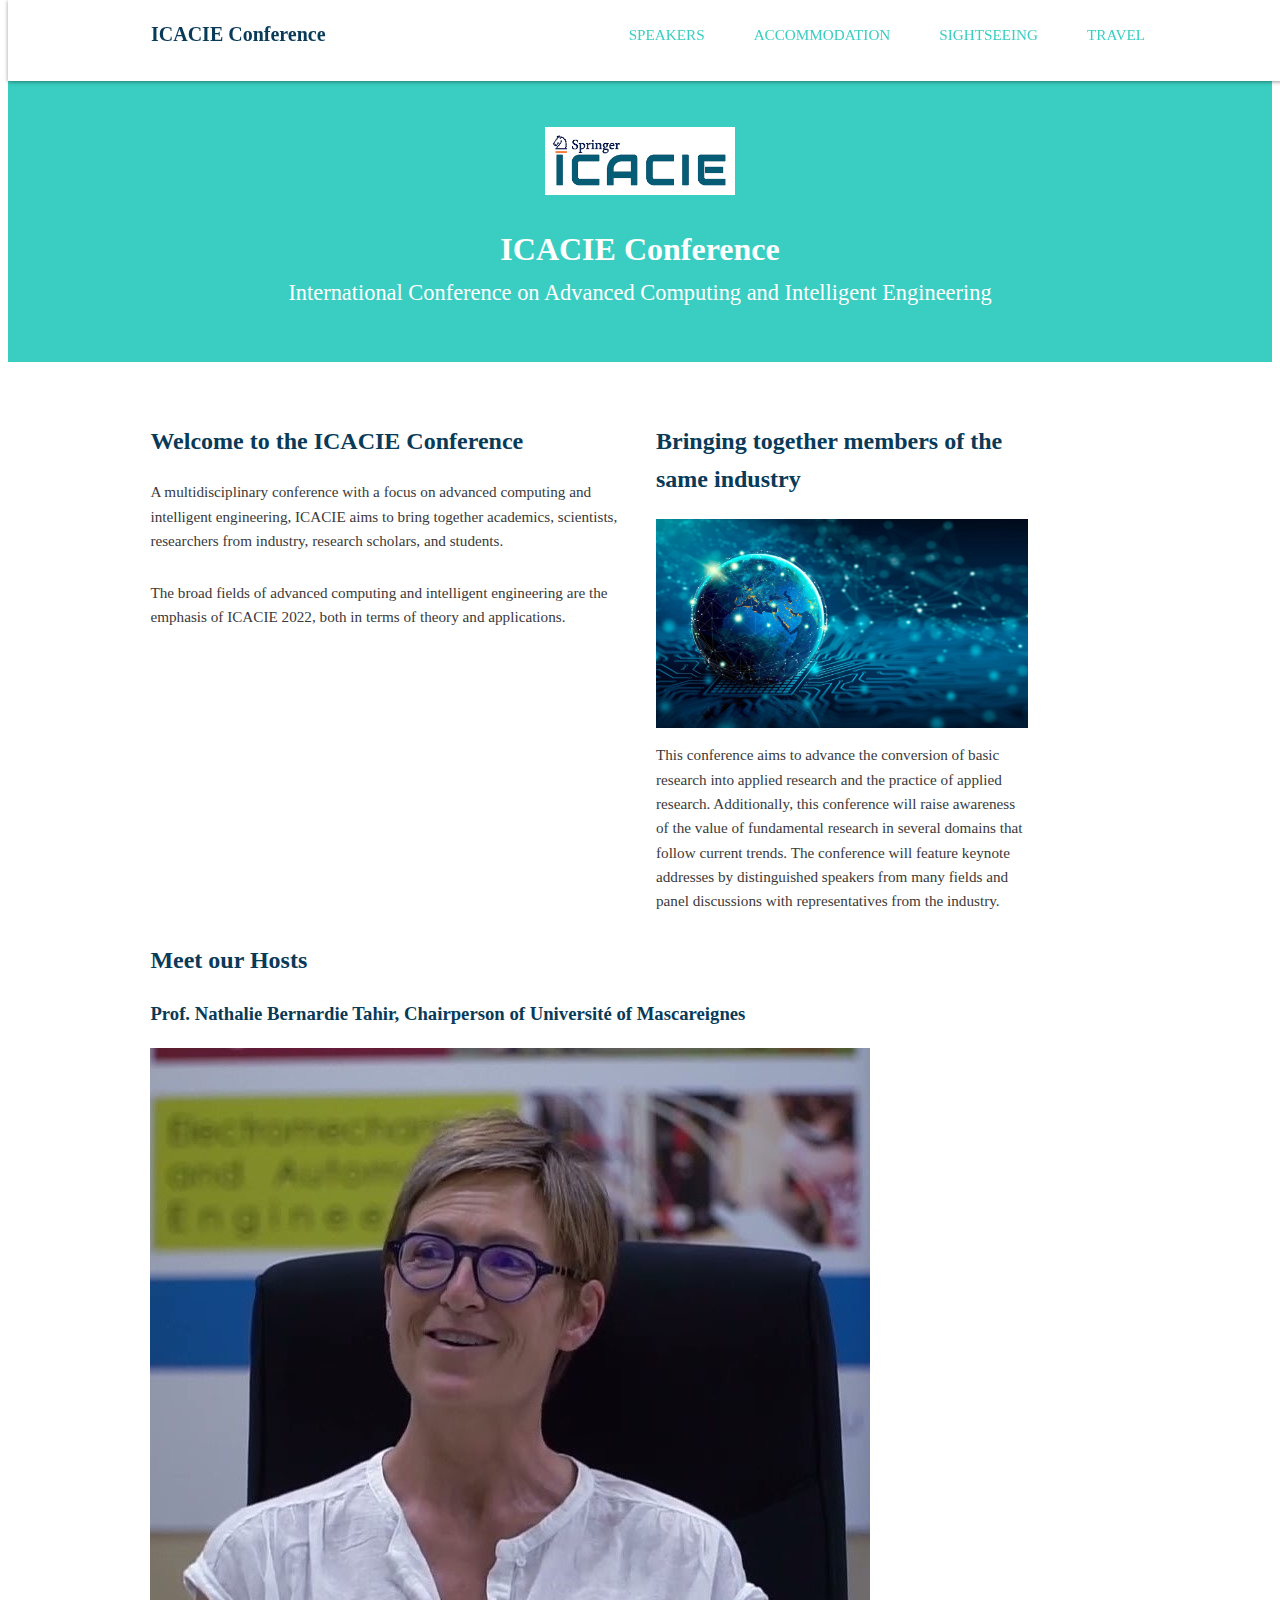
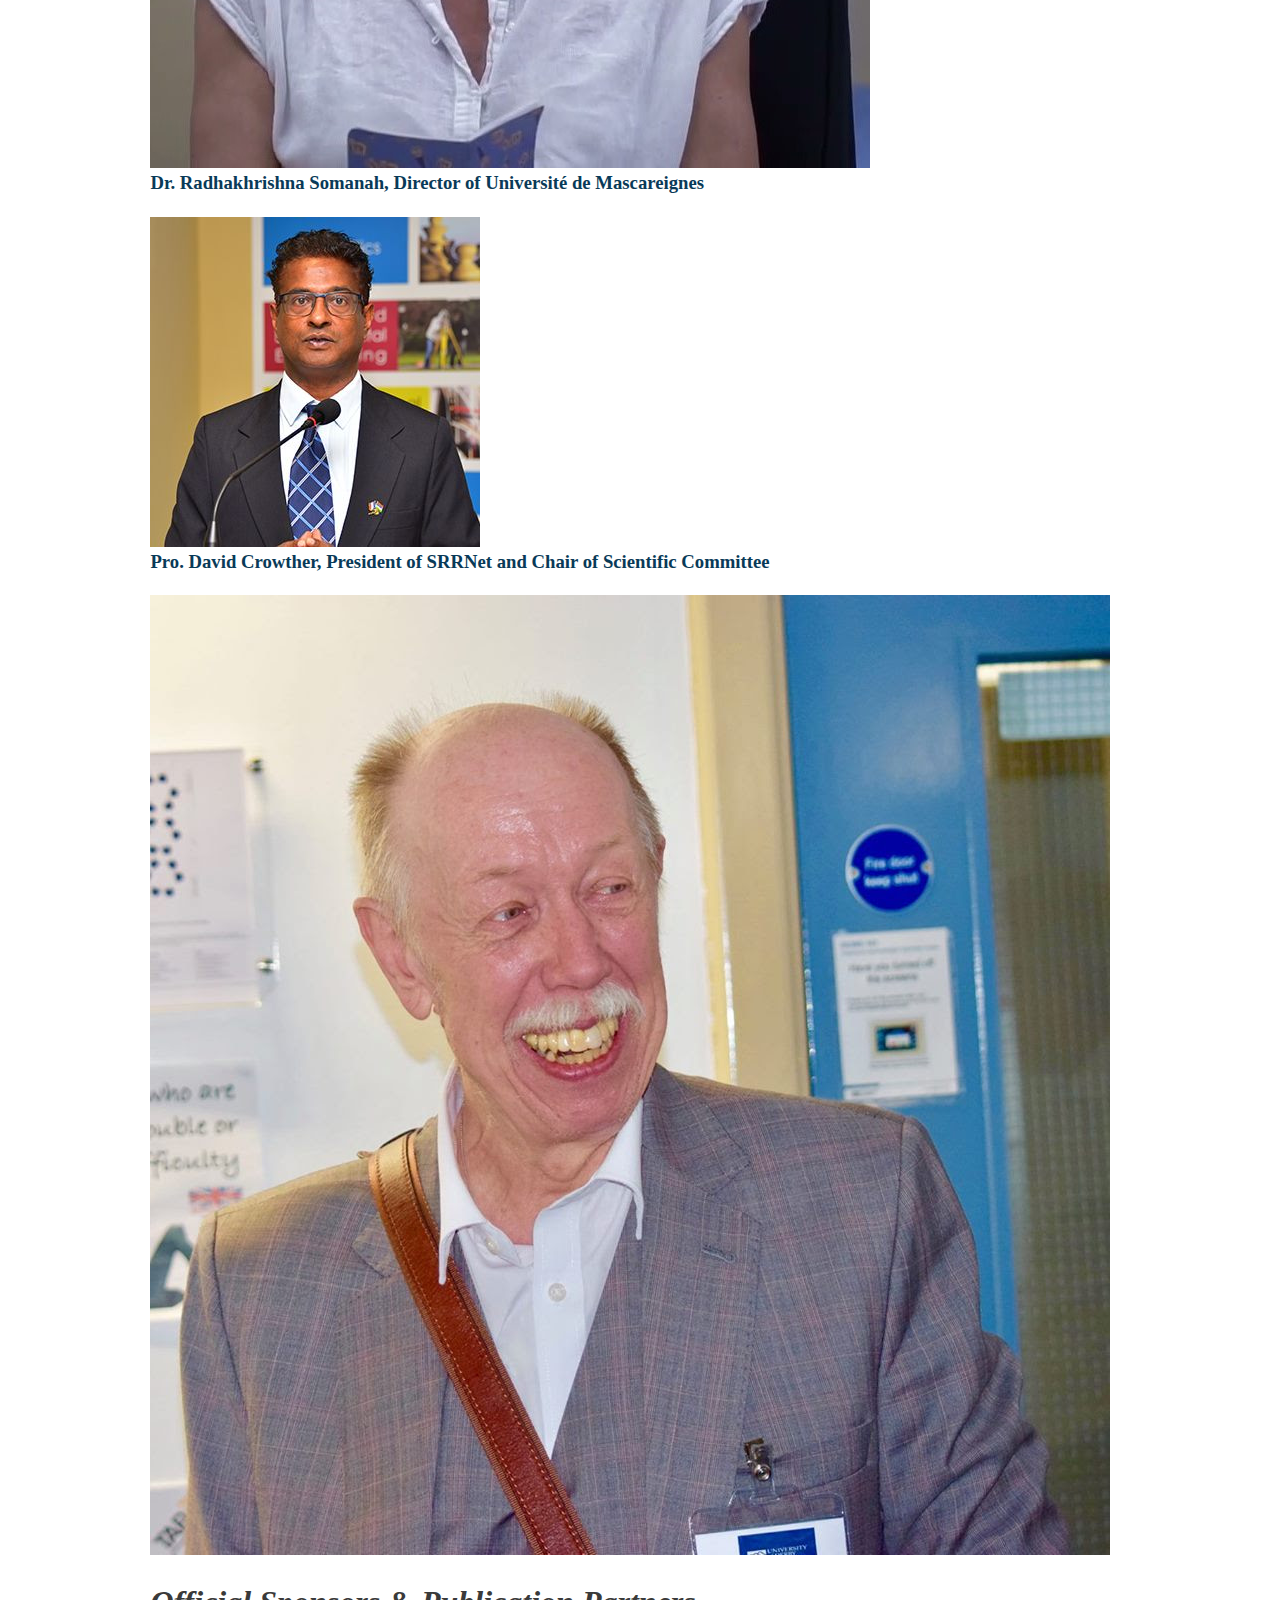
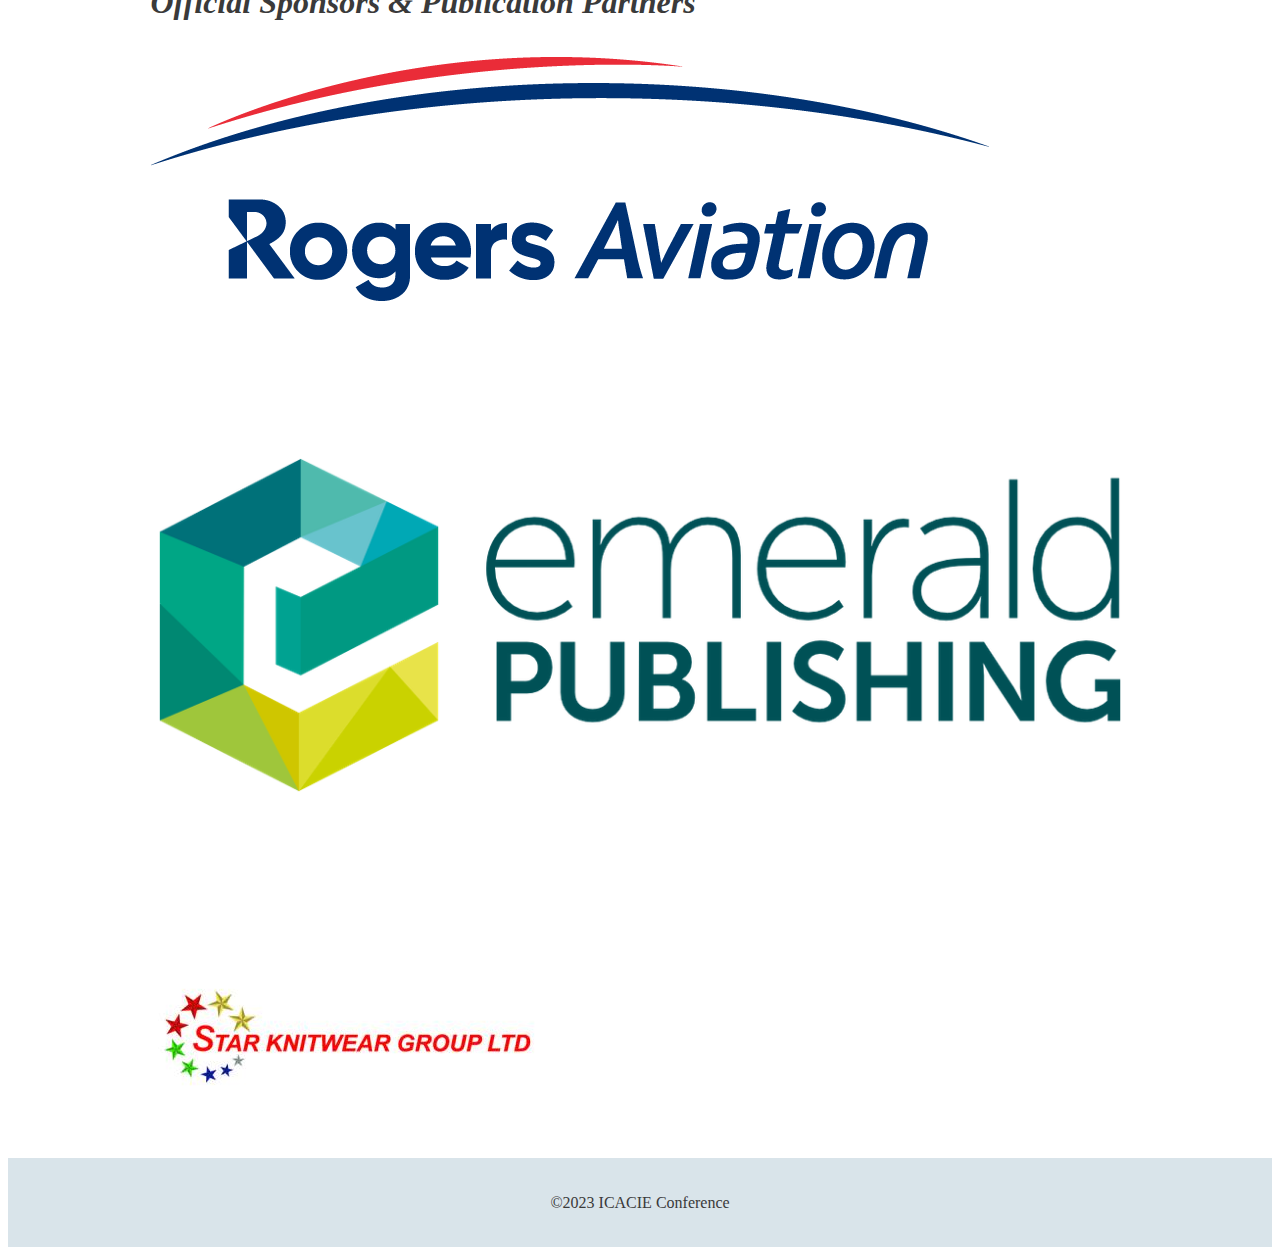
<file: index.html>
<!DOCTYPE html>
<html lang="en">

    <head>

        <meta charset="UTF-8">
        <meta name="viewport" content="width=device-width, initial-scale=1">

        <link rel="stylesheet" href="css/index.css">

        <title>ICACIE Conference</title>

    </head>
    
    <body>
        <header class="main-header">
            <div class="container clearfix">
                <h1 class="name"><a href="index.html">ICACIE Conference</a></h1>
                <ul class="main-nav">
                    <li><a href="speakers.html">Speakers</a></li>
                    <li><a href="accommodation.html">Accommodation</a></li>
                    <li><a href="sightseeing.html">Sightseeing</a></li>
                    <li><a href="travel.html">Travel</a></li>
                </ul>
            </div>
        </header>

        <div class="banner">
            <img class="logo" src="images/logo.png" alt="City">
            <h1 class="headline">ICACIE Conference</h1>
            <span class="tagline">International Conference on Advanced Computing and Intelligent Engineering</span>
        </div>
    
        <div class="container clearfix">

            <div class="secondary col">
                <h2>Welcome to the ICACIE Conference</h2>
                <p>A multidisciplinary conference with a focus on advanced computing and intelligent engineering, ICACIE aims to bring together academics, scientists, researchers from industry, research scholars, and students.</p>
                <p>The broad fields of advanced computing and intelligent engineering are the emphasis of ICACIE 2022, both in terms of theory and applications.</p>
            </div>
            
            <div class="primary col">
                <h2>Bringing together members of the same industry</h2>
                <figure>
                    <img class="feat-img" src="images/network.jpg" alt="Network">
                </figure>
                <p>This conference aims to advance the conversion of basic research into applied research and the practice of applied research. 
                    Additionally, this conference will raise awareness of the value of fundamental research in several domains that follow current trends. 
                    The conference will feature keynote addresses by distinguished speakers from many fields and panel discussions with representatives from the industry.</p>
            </div>
            
            <div class="tertiary col">

                <h2>Meet our Hosts</h2>

                <div class="tertiary-col">
                    <h3>Prof. Nathalie Bernardie Tahir, Chairperson of Université of Mascareignes</h3>
                    <figure>
                        <img class="sub-img" src="images/chairperson.jpg" alt="Chairperson">
                    </figure>
                </div>

                <div class="tertiary-col">
                    <h3>Dr. Radhakhrishna Somanah, Director of Université de Mascareignes</h3>
                    <figure>
                        <img class="sub-img" src="images/director.jpg" alt="Director">
                    </figure>
                </div>

                <div class="tertiary-col">
                    <h3>Pro. David Crowther, President of SRRNet and Chair of Scientific Committee</h3>
                    <figure>
                        <img class="sub-img" src="images/ProfDavid.jpg" alt="Prof. David Crowther">
                    </figure>
                </div>

            </div>

            <div class="sponsor col">

                <h1><i>Official Sponsors & Publication Partners</i></h1>
    
                <div class="sponsors">
                    <figure>
                        <img class="sponsors-img" src="images/rogers.png" alt="Rogers Aviation">
                    </figure>
                </div>
    
                <div class="sponsors">
                    <figure>
                        <img class="sponsors-img" src="images/emerald.png" alt="Emerald Publishing">
                    </figure>
                </div>
    
                <div class="sponsors">
                    <figure>
                        <img class="sponsors-img" src="images/star-knitwear.jpg" alt="Star Knitwear">
                    </figure>
                </div>
    
            </div>

        </div>
    
        <footer class="main-footer">
            <span>&copy;2023 ICACIE Conference</span>
        </footer>
    </body>
</html>
</file>
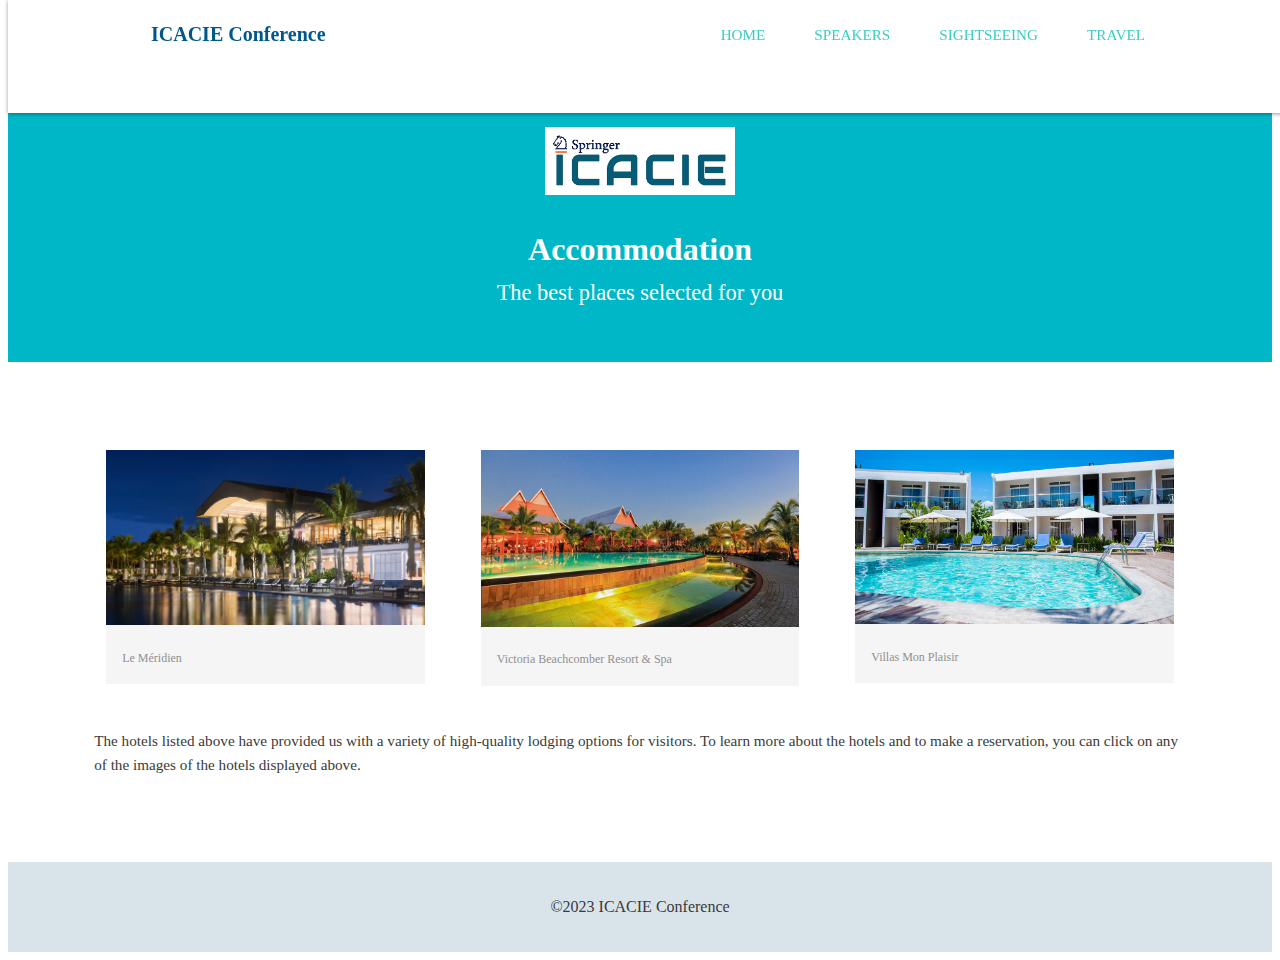
<file: accommodation.html>
<!DOCTYPE html>
<html lang="en">

    <head>
        <meta charset="UTF-8">
        <meta name="viewport" content="width=device-width, initial-scale=1">

        <link rel="stylesheet" href="css/accommodation.css">

        <title>ICACIE Conference | Accommodation</title>
    </head>
    <body>
        <header class="main-header">
            <div class="container clearfix">
                <h1 class="name"><a href="index.html">ICACIE Conference</a></h1>
                <ul class="main-nav">
                    <li><a href="index.html">Home</a></li>
                    <li><a href="speakers.html">Speakers</a></li>
                    <li><a href="sightseeing.html">Sightseeing</a></li>
                    <li><a href="travel.html">Travel</a></li>
                </ul>
            </div>
        </header>

        <div class="banner">
            <img class="logo" src="images/logo.png" alt="City">
            <h1 class="headline">Accommodation</h1>
            <span class="tagline">The best places selected for you</span>
        </div>

        <div id="wrapper">

            <section>

            <ul id="gallery">

                <li>
                <a href="https://www.marriott.com/hotels/travel/mrumd-le-m%C3%A9ridien-ile-maurice/">
                    <img src="images/meridien.jpeg" alt="Le Méridien">
                    <p>Le Méridien</p>
                </a>
                </li>

                <li>
                <a href="https://www.beachcomber-hotels.com/en/hotel/victoria-beachcomber">
                    <img src="images/victoria-beachcomber.jpg" alt="Victoria Beachcomber Resort & Spa">
                    <p>Victoria Beachcomber Resort & Spa</p>
                </a>
                </li>

                <li>
                <a href="https://villasmonplaisir.com/">
                    <img src="images/mon-plaisir.jpg" alt="Villas Mon Plaisir">
                    <p>Villas Mon Plaisir</p>
                </a>
                </li>

            </ul>

            </section>

            <div class="tertiary col">
                <p>The hotels listed above have provided us with a variety of high-quality lodging options for visitors.
                    To learn more about the hotels and to make a reservation, you can click on any of the images of the hotels displayed above.</p>
            </div>

        </div>

        <footer class="main-footer">
            <span>&copy;2023 ICACIE Conference</span>
        </footer>

    </body>
</html>
</file>
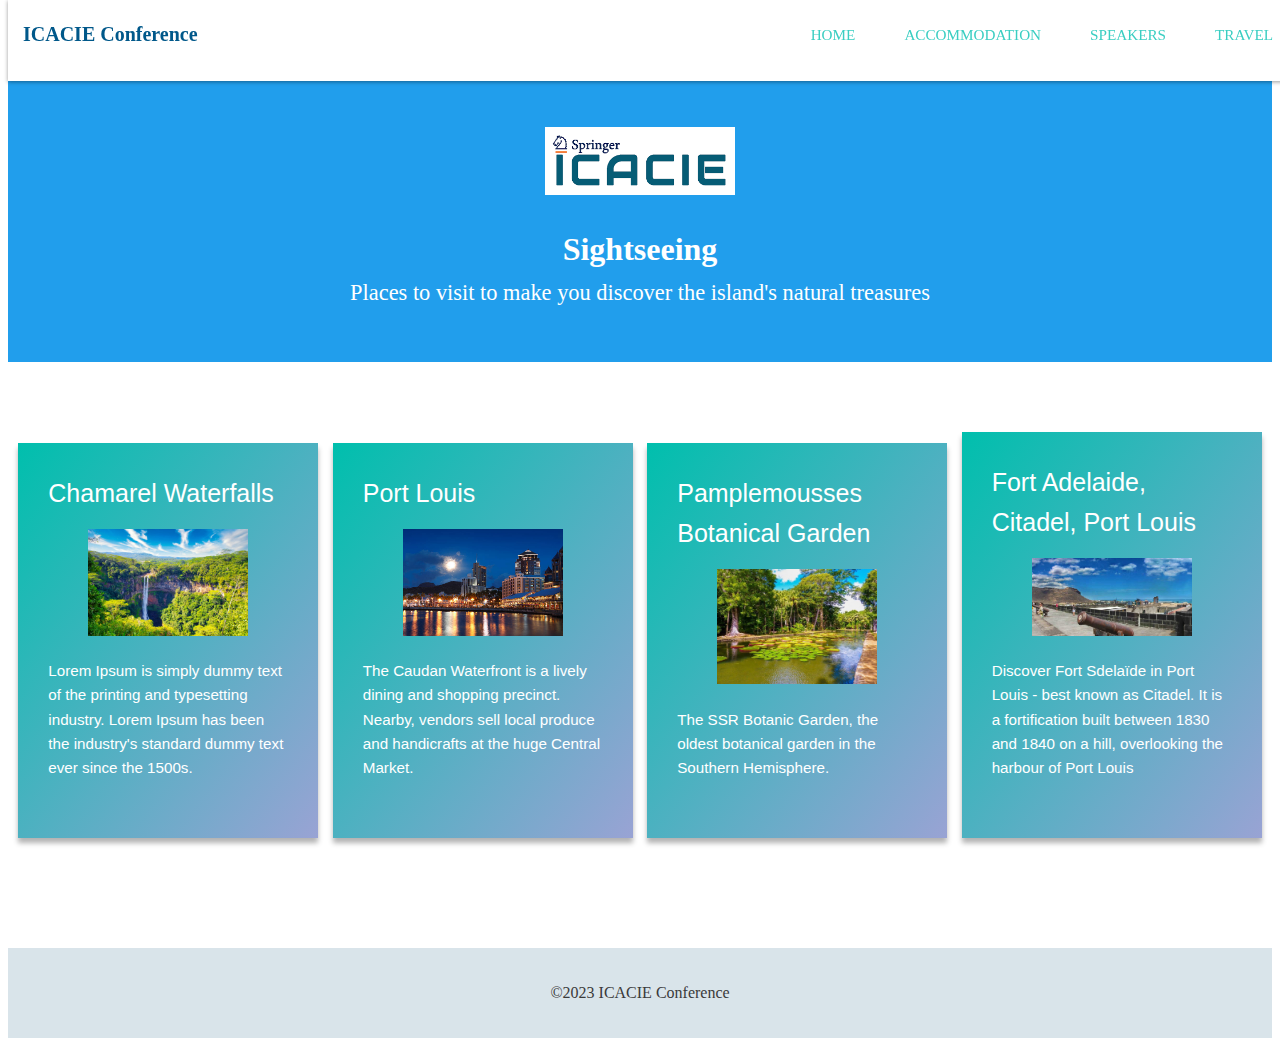
<file: sightseeing.html>
<!DOCTYPE html>
<html lang="en">

    <head>

        <meta charset="UTF-8">
        <meta name="viewport" content="width=device-width, initial-scale=1">

        <link rel="stylesheet" href="css/sightseeing.css">

        <title>ICACIE Conference | Sightseeing</title>

    </head>

    <body>

        <header class="main-header">
            <div class="container clearfix">
                <h1 class="name"><a href="index.html">ICACIE Conference</a></h1>
                <ul class="main-nav">
                    <li><a href="index.html">Home</a></li>
                    <li><a href="accommodation.html">Accommodation</a></li>
                    <li><a href="speakers.html">Speakers</a></li>
                    <li><a href="travel.html">Travel</a></li>
                </ul>
            </div>
        </header>

        <div class="banner">
            <img class="logo" src="images/logo.png" alt="City">
            <h1 class="headline">Sightseeing</h1>
            <span class="tagline">Places to visit to make you discover the island's natural treasures</span>
        </div>

        <div class="card-category-1">
            
            <div class="basic-card basic-card-aqua">

                <div class="card-content">
                    <span class="card-title">Chamarel Waterfalls</span>
                    <figure>
                        <img class="sponsors-img" src="images/chamarel.jpg" alt="Chamarel Waterfalls">
                    </figure>
                    <p class="card-text">
                        Lorem Ipsum is simply dummy text of the printing and typesetting industry. Lorem Ipsum has been the industry's standard dummy text ever since the 1500s.
                    </p>
                </div>

            </div>

            <div class="basic-card basic-card-aqua">

                <div class="card-content">
                    <span class="card-title">Port Louis</span>
                    <figure>
                        <img class="sponsors-img" src="images/port-louis.jpg" alt="Port Louis">
                    </figure>
                    <p class="card-text">
                        The Caudan Waterfront is a lively dining and shopping precinct. Nearby, vendors sell local produce and handicrafts at the huge Central Market.
                    </p>
                </div>

            </div>

            <div class="basic-card basic-card-aqua">

                <div class="card-content">
                    <span class="card-title">Pamplemousses Botanical Garden</span>
                    <figure>
                        <img class="sponsors-img" src="images/pamplemousses.jpg" alt="Pamplemousses Botanical Garden">
                    </figure>
                    <p class="card-text">
                        The SSR Botanic Garden, the oldest botanical garden in the Southern Hemisphere.
                    </p>
                </div>

            </div>

            <div class="basic-card basic-card-aqua">

                <div class="card-content">
                    <span class="card-title">Fort Adelaide, Citadel, Port Louis</span>
                    <figure>
                        <img class="sponsors-img" src="images/fort-adelaide.jpg" alt="Fort Adelaide">
                    </figure>
                    <p class="card-text">
                        Discover Fort Sdelaïde in Port Louis - best known as Citadel. It is a fortification built between 1830 and 1840 on a hill, overlooking the harbour of Port Louis
                    </p>
                </div>

            </div>
            
        </div>

        <footer class="main-footer">
            <span>&copy;2023 ICACIE Conference</span>
        </footer>

    </body>
</html>
</file>
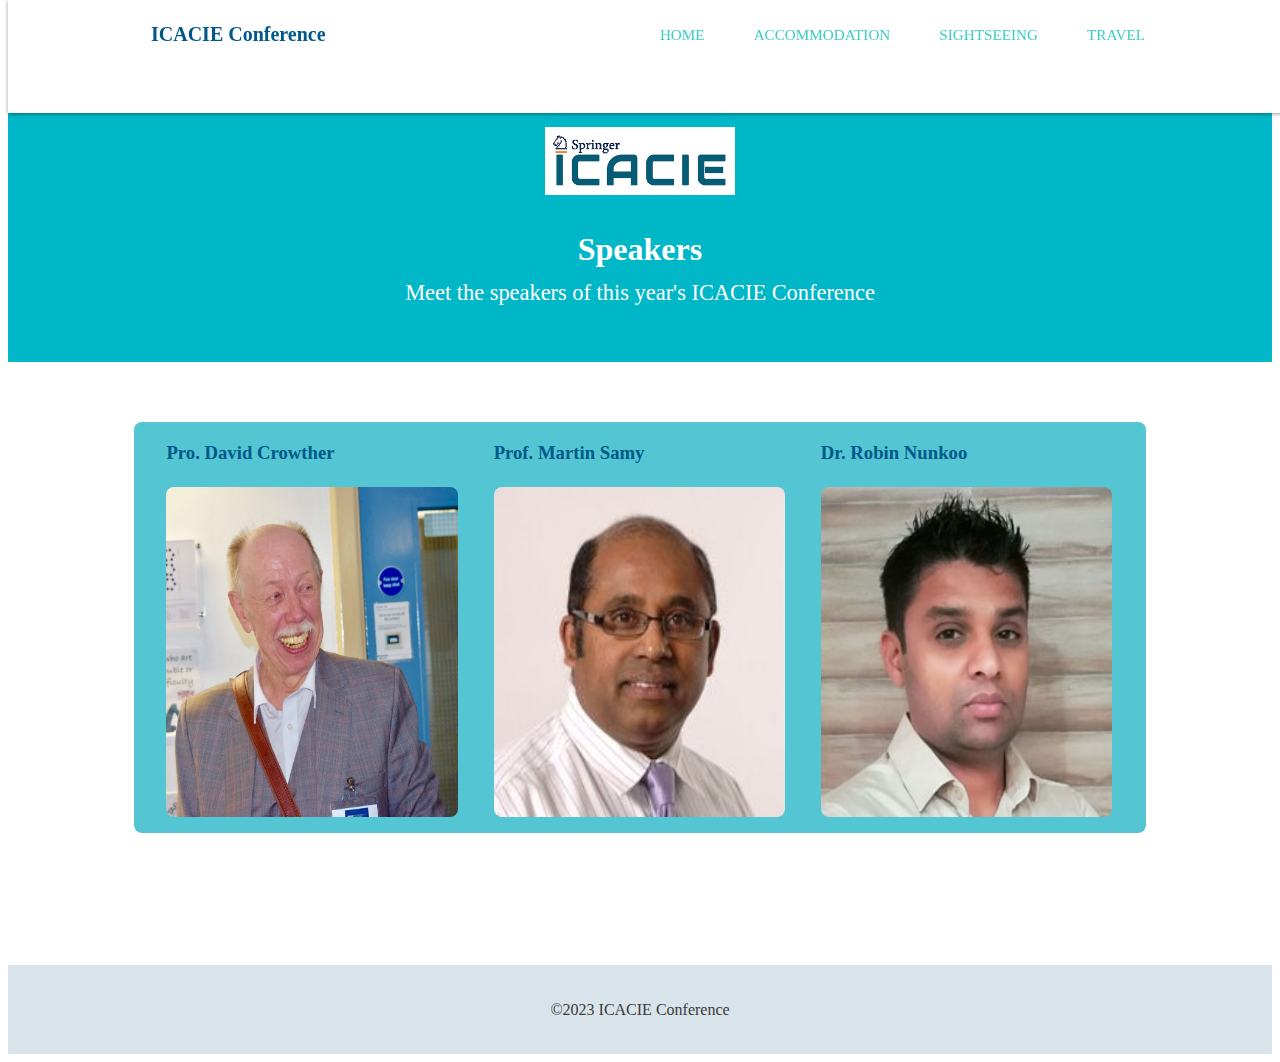
<file: speakers.html>
<!DOCTYPE html>
<html lang="en">

    <head>
        <meta charset="UTF-8">
        <meta name="viewport" content="width=device-width, initial-scale=1">

        <link rel="stylesheet" href="css/speakers.css">

        <title>ICACIE Conference | Speakers</title>
    </head>
    <body>
        <header class="main-header">
            <div class="container clearfix">
                <h1 class="name"><a href="index.html">ICACIE Conference</a></h1>
                <ul class="main-nav">
                    <li><a href="index.html">Home</a></li>
                    <li><a href="accommodation.html">Accommodation</a></li>
                    <li><a href="sightseeing.html">Sightseeing</a></li>
                    <li><a href="travel.html">Travel</a></li>
                </ul>
            </div>
        </header>

        <div class="banner">
            <img class="logo" src="images/logo.png" alt="City">
            <h1 class="headline">Speakers</h1>
            <span class="tagline">Meet the speakers of this year's ICACIE Conference</span>
        </div>

        <div class="container clearfix"> 

            <div class="tertiary col">

                <div class="tertiary-col">
                    <h3>Pro. David Crowther</h3>
                    <figure>
                        <img class="sub-img" src="images/ProfDavid.jpg" alt="Prof. David Crowther">
                    </figure>
                </div>

                <div class="tertiary-col">
                    <h3>Prof. Martin Samy</h3>
                    <figure>
                        <img class="sub-img" src="images/ProfMartin.jpeg" alt="Prof. Martin Samy">
                    </figure>
                </div>

                <div class="tertiary-col">
                    <h3>Dr. Robin Nunkoo</h3>
                    <figure>
                        <img class="sub-img" src="images/DrRobin.jpg" alt="Dr Robin Nunkoo">
                    </figure>
                </div>

            </div>

        </div>

        <footer class="main-footer">
            <span>&copy;2023 ICACIE Conference</span>
        </footer>
    </body>
</html>
</file>
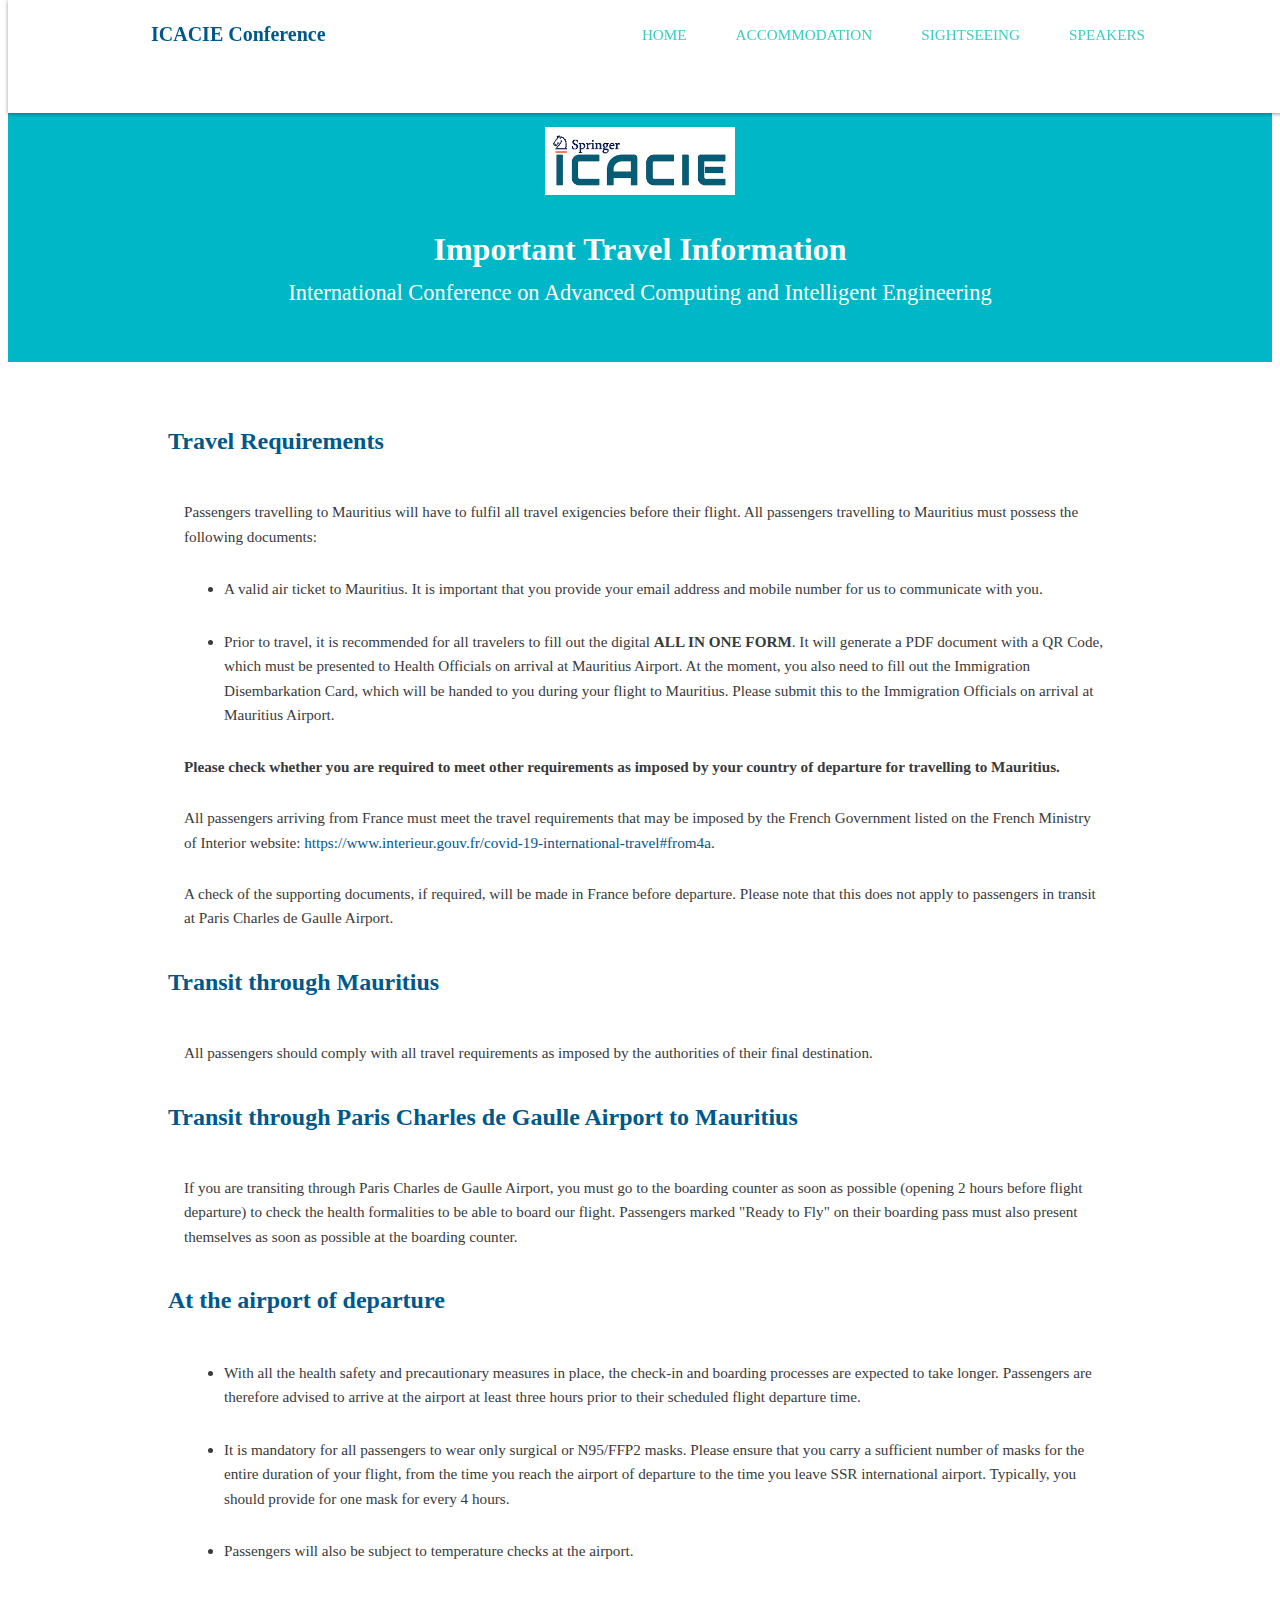
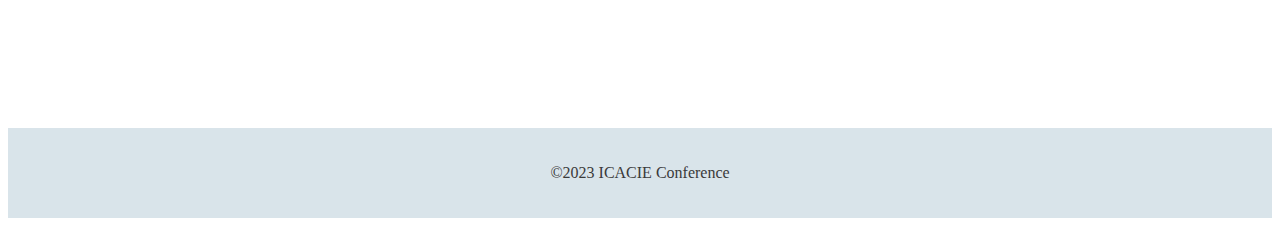
<file: travel.html>
<!DOCTYPE html>
<html lang="en">

    <head>
        <meta charset="UTF-8">
        <meta name="viewport" content="width=device-width, initial-scale=1">

        <link rel="stylesheet" href="css/travel.css">

        <title>ICACIE Conference | Travel</title>
    </head>
    <body>
        <header class="main-header">
            <div class="container clearfix">

                <h1 class="name"><a href="index.html">ICACIE Conference</a></h1>

                <ul class="main-nav">
                    <li><a href="index.html">Home</a></li>
                    <li><a href="accommodation.html">Accommodation</a></li>
                    <li><a href="sightseeing.html">Sightseeing</a></li>
                    <li><a href="speakers.html">Speakers</a></li>
                </ul>

            </div>
        </header>

        <div class="banner">
            <img class="logo" src="images/logo.png" alt="City">
            <h1 class="headline">Important Travel Information</h1>
            <span class="tagline">International Conference on Advanced Computing and Intelligent Engineering</span>
        </div>

        <div class="conatiner clearfix">

            <div class="tertiary col">

                <h2>Travel Requirements</h2>

                <div class="tertiary-col">
                    <p>Passengers travelling to Mauritius will have to fulfil all travel exigencies before their flight. 
                        All passengers travelling to Mauritius must possess the following documents:</p>
                    
                    <ul>
                        <li><p>A valid air ticket to Mauritius. It is important that you provide your email address and mobile number for us to communicate with you.</p></li>
                        <li><p>Prior to travel, it is recommended for all travelers to fill out the digital <b>ALL IN ONE FORM</b>. It will generate a PDF document with a QR Code, which must be presented to Health Officials on arrival at Mauritius Airport. At the moment, you also need to fill out the Immigration Disembarkation Card, which will be handed to you during your flight to Mauritius. Please submit this to the Immigration Officials on arrival at Mauritius Airport.</p></li>
                    </ul>

                    <p><b>Please check whether you are required to meet other requirements as imposed by your country of departure for travelling to Mauritius.</b></p>
                    <p>All passengers arriving from France must meet the travel requirements that may be imposed by the French Government listed on the French Ministry of Interior website: <a href="https://www.interieur.gouv.fr/covid-19-international-travel#from4a">https://www.interieur.gouv.fr/covid-19-international-travel#from4a</a>.</p>
                    <p>A check of the supporting documents, if required, will be made in France before departure. Please note that this does not apply to passengers in transit at Paris Charles de Gaulle Airport.</p>
                </div>

                <h2>Transit through Mauritius</h2>

                <div class="tertiary-col">
                    <p>All passengers should comply with all travel requirements as imposed by the authorities of their final destination.</p>
                </div>

                <h2>Transit through Paris Charles de Gaulle Airport to Mauritius</h2>

                <div class="tertiary-col">
                    <p>If you are transiting through Paris Charles de Gaulle Airport, you must go to the boarding counter as soon as possible 
                        (opening 2 hours before flight departure) to check the health formalities to be able to board our flight. 
                        Passengers marked "Ready to Fly" on their boarding pass must also present themselves as soon as possible at the boarding counter.</p>
                </div>

                <h2>At the airport of departure</h2>

                <div class="tertiary-col">
                    <ul>
                        <li><p>With all the health safety and precautionary measures in place, the check-in and boarding processes are expected to take longer. Passengers are therefore advised to arrive at the airport at least three hours prior to their scheduled flight departure time.</p></li>
                        <li><p>It is mandatory for all passengers to wear only surgical or N95/FFP2 masks. Please ensure that you carry a sufficient number of masks for the entire duration of your flight, 
                            from the time you reach the airport of departure to the time you leave SSR international airport. Typically, you should provide for one mask for every 4 hours.</p></li>
                        <li><p>Passengers will also be subject to temperature checks at the airport.</p></li>
                    </ul>
                </div>

            </div>

        </div>

        <footer class="main-footer">
            <span>&copy;2023 ICACIE Conference</span>
        </footer>
    </body>
</html>
</file>
<file: css/index.css>
/*--General styling for whole page--*/
* 
{
	box-sizing: border-box;
}

body 
{
    font-family: Optima, 'Century Gothic', Times, serif;
    line-height: 1.6;
	color: #3a3a3a;
}

p {
	font-size: .95em;
	margin-bottom: 1.8em;
}

h2, h3, a 
{
    color: #093a58;
}

h2, h3, h4 
{
	margin-top: 0;
}

h4 
{
	margin-bottom: .4em;
}

a 
{
	text-decoration: none;
}

img 
{
	max-width: 100%;
}

figure 
{
	margin: 0;
	line-height: 0;
	position: relative;
}

figcaption 
{
	font-size: .9em;
	line-height: 1.5;
	color: #fff;
	padding: 1em;	
	background: rgba(19,43,102, .85);
	
	position: absolute;
	bottom: 0;
	width: 100%;
}

/*--Main header section--*/
.name 
{
	font-size: 1.25em;
	margin: 0;
}

.main-nav 
{
	margin-top: 5px;
}

.name a, .main-nav a 
{
    display: block;
    text-align: center;
    padding: 10px 15px;
}
	
.main-nav a 
{
    font-size: .95em;
    color: #3acec2;
    text-transform: uppercase;
}

.main-nav a:hover 
{
    color: #093a58;
}

.main-header 
{
	padding-top: .5em;
	padding-bottom: .5em;
}

.banner,
.main-footer {
	text-align: center;
}

.banner {
	color: #fff;
	background: #3acec2;
	padding: 3.2em 0;
	margin-bottom: 60px;
}

.col {
	padding-right: 1em;
	padding-left: 1em;
}

.main-footer {
	background: #d9e4ea;
	padding: 2em 0;
	margin-top: 30px;
}

/* ---- Page Elements ---- */

.logo {
	width: 190px;
}

.headline {
	margin-bottom: 0;
}

.icon-location {
	width: 35px;
	position: absolute;
	top: -15px;
	right: -15px;
	z-index: 2;
}

/* ================================= 
  Media Queries
==================================== */

@media (min-width: 769px) 
{
	body 
    {
		padding-top: 68px;
	}

	.main-header 
    {
		position: fixed;
		background: #fff;
		box-shadow: 0 1px 4px rgba(0,0,0,.4);
		width: 100%;
		top: 0;
		z-index: 1000;
	}

	.container 
    {
		width: 90%;
		margin: 0 auto;
	}

	.name, .col 
    {
		float: left;
	}

	.primary, .secondary 
    {
		width: 50%;
	}

	.main-nav 
    {
		float: right;
	}

	.main-nav li 
    {
		display: inline-block;
		margin-left: 15px;
	}

	.tagline {
		font-size: 1.4em;
	}

	/*--Float clearfix--*/

	.clearfix::after 
    {
		content: " ";
		display: table;
		clear: both;
	}
}

@media (min-width: 1025px) 
{
	.container 
    {
		width: 80%;
		max-width: 1150px;
	}

	.primary 
    {
		width: 40%;
	}

	.secondary 
    {
		width: 50%;
	}
}
</file>
<file: css/accommodation.css>
/*--General styling for whole page--*/
* 
{
	box-sizing: border-box;
}

body 
{
    font-family: Optima, 'Century Gothic', Times, serif;
    line-height: 1.6;
	color: #3a3a3a;
}

p {
	font-size: .95em;
	margin-bottom: 1.8em;
}

h2, h3, a 
{
    color: rgb(0,88,138);
}

h2, h3, h4 
{
	margin-top: 0;
}

h4 
{
	margin-bottom: .4em;
}

a 
{
	text-decoration: none;
}

img 
{
	max-width: 100%;
}

figure 
{
	margin: 0;
	line-height: 0;
	position: relative;
}

/*--Main header section--*/
.name 
{
	font-size: 1.25em;
	margin: 0;
}

.main-nav 
{
	margin-top: 5px;
}

.name a, .main-nav a 
{
    display: block;
    text-align: center;
    padding: 10px 15px;
}
	
.main-nav a 
{
    font-size: .95em;
    color: #3acec2;
    text-transform: uppercase;
}

.main-nav a:hover 
{
    color: #093a58;
}

.main-header 
{
	padding-top: .5em;
	padding-bottom: .5em;
}

.banner, .main-footer 
{
	text-align: center;
}

.banner {
	color: #fff;
	background: rgb(0,183,199);
	padding: 3.2em 0;
	margin-bottom: 60px;
}

.col {
	padding-right: 1em;
	padding-left: 1em;
}

.main-footer {
	background: #d9e4ea;
	padding: 2em 0;
	margin-top: 500px;
}

/* ---- Page Elements ---- */

.logo {
	width: 190px;
}

.headline {
	margin-bottom: 0;
}

/* ================================= 
  Media Queries
==================================== */

@media (min-width: 769px) 
{
	body 
    {
		padding-top: 68px;
	}

	.main-header 
    {
		position: fixed;
		background: #fff;
		box-shadow: 0 1px 4px rgba(0,0,0,.4);
		width: 100%;
		top: 0;
		z-index: 1000;
	}

	.container 
    {
		width: 90%;
		margin: 0 auto;
	}

	.name, .col 
    {
		float: left;
	}

	.primary, .secondary 
    {
		width: 50%;
	}

	.main-nav 
    {
		float: right;
	}

	.main-nav li 
    {
		display: inline-block;
		margin-left: 15px;
	}

	.tagline {
		font-size: 1.4em;
	}

	/*--Float clearfix--*/

	.clearfix::after 
    {
		content: " ";
		display: table;
		clear: both;
		padding:1rem;
	}
}

@media (min-width: 1025px) 
{
	.container 
    {
		width: 80%;
		max-width: 1150px;
	}

	.primary 
    {
		width: 70%;
	}

	.secondary 
    {
		width: 30%;
	}
}

/*--Tertiary div styling--*/

/* .tertiary 
{
	background-color: rgb(167,169,172);
}

.tertiary-col 
{
	width: 33.01%;
	display:inline-block;
	padding: 1rem 1rem;
	vertical-align: middle;
} */

.sub-img 
{
	width: 330px;
	height: 330px;
}

.col h1 
{
	text-align: center;
}

/*--Hotel vignette styling--*/

#wrapper 
{
    max-width: 1250px;
    margin: 0 auto;
    padding: 0 5%;
}
  
#wrapper a 
{
    text-decoration: none;
    color: #6ab47b;
}

#wrapper img 
{
    max-width: 100%;
}

#gallery 
{
    margin: 0;
    padding: 0;
    list-style: none;
}
  
#gallery li 
{
    float: left;
    width: 45%;
    margin: 2.5%;
    background-color: #f5f5f5;
    color: #bdc3c7;
}
  
#gallery li a p 
{
    margin: 0;
    padding: 5%;
    font-size: 0.75em;
    color: #8f9091
}

#gallery li a p:hover 
{
	color:#3a3a3a;
	font-size: 1rem;
}

#gallery li:hover 
{
	background-color: #3acec2;
}

@media screen and (min-width: 480px) 
{
    #primary 
    {
        width: 50%;
        float: left;
    }
      
    #secondary 
    {
        width: 40%;
        float: right;
    }

    #gallery li 
    {
        width: 28.3333%;
    }
      
    #gallery li:nth-child(4n) 
    {
        clear: left;
    }
}
</file>
<file: css/sightseeing.css>
/*--General styling for whole page--*/
* 
{
	box-sizing: border-box;
}

body 
{
    font-family: Optima, 'Century Gothic', Times, serif;
    line-height: 1.6;
	color: #3a3a3a;
}

p {
	font-size: .95em;
	margin-bottom: 1.8em;
}

h2, h3, a 
{
    color: rgb(0,88,138);
}

h2, h3, h4 
{
	margin-top: 0;
}

h4 
{
	margin-bottom: .4em;
}

a 
{
	text-decoration: none;
}

img 
{
	max-width: 100%;
}

/*--Main header section--*/
.name 
{
	font-size: 1.25em;
	margin: 0;
}

.main-nav 
{
	margin-top: 5px;
}

.name a, .main-nav a 
{
    display: block;
    text-align: center;
    padding: 10px 15px;
}
	
.main-nav a 
{
    font-size: .95em;
    color: #3acec2;
    text-transform: uppercase;
}

.main-nav a:hover 
{
    color: #093a58;
}

.main-header 
{
	padding-top: .5em;
	padding-bottom: .5em;
}

.banner, .main-footer 
{
	text-align: center;
}

.banner {
	color: #fff;
	background: rgb(33, 158, 236);
	padding: 3.2em 0;
	margin-bottom: 60px;
}

.main-footer {
	position: relative;
	background: #d9e4ea;
	padding: 2em 0;
	margin-top: 100px;
}

/* ---- Page Elements ---- */

.logo {
	width: 190px;
}

.headline {
	margin-bottom: 0;
}

/* ================================= 
  Media Queries
==================================== */

@media (min-width: 769px) 
{
	body 
    {
		padding-top: 68px;
	}

	.main-header 
    {
		position: fixed;
		background: #fff;
		box-shadow: 0 1px 4px rgba(0,0,0,.4);
		width: 100%;
		top: 0;
		z-index: 1000;
	}

	.name 
    {
		float: left;
	}

	.main-nav 
    {
		float: right;
	}

	.main-nav li 
    {
		display: inline-block;
		margin-left: 15px;
	}

	.tagline {
		font-size: 1.4em;
	}
}

/*-- Image Card Styling --*/

.category-name {
    font-family: sans-serif;
    width: -webkit-fill-available;
    text-align: center;
    font-size: 40px;
}

.card-category-1 
{
	font-family: sans-serif;
    margin-bottom: 45px;
    text-align: center;
}

.card-category-1 div 
{
	display:inline-block;
}

.card-category-1 > div 
{
	margin: 10px 5px;
	text-align: left;
}

.basic-card 
{
	width:300px;
	position: relative;
	
	-webkit-box-shadow: 0px 5px 5px 0px rgba(0,0,0,0.3);
	-moz-box-shadow: 0px 5px 5px 0px rgba(0,0,0,0.3);
	-o-box-shadow: 0px 5px 5px 0px rgba(0,0,0,0.3);
	box-shadow: 0px 5px 5px 0px rgba(0,0,0,0.3);
}

.basic-card .card-content 
{
	padding: 30px;
}

.basic-card .card-title 
{
	font-size: 25px;
	font-family: 'Open Sans', sans-serif;
}

.basic-card .card-text 
{
	line-height: 1.6;
}

.basic-card-aqua 
{
	background-image: linear-gradient(to bottom right, #00bfad, #99a3d4);
}

.basic-card-aqua .card-content 
{
	color: #fff;
}
</file>
<file: css/speakers.css>
/*--General styling for whole page--*/
* 
{
	box-sizing: border-box;
}

body 
{
    font-family: Optima, 'Century Gothic', Times, serif;
    line-height: 1.6;
	color: #3a3a3a;
}

p {
	font-size: .95em;
	margin-bottom: 1.8em;
}

h2, h3, a 
{
    color: rgb(0,88,138);
}

h2, h3, h4 
{
	margin-top: 0;
}

h4 
{
	margin-bottom: .4em;
}

a 
{
	text-decoration: none;
}

img 
{
	max-width: 100%;
}

figure 
{
	margin: 0;
	line-height: 0;
	position: relative;
}

/*--Main header section--*/
.name 
{
	font-size: 1.25em;
	margin: 0;
}

.main-nav 
{
	margin-top: 5px;
}

.name a, .main-nav a 
{
    display: block;
    text-align: center;
    padding: 10px 15px;
}
	
.main-nav a 
{
    font-size: .95em;
    color: #3acec2;
    text-transform: uppercase;
}

.main-nav a:hover 
{
    color: #093a58;
}

.main-header 
{
	padding-top: .5em;
	padding-bottom: .5em;
}

.banner, .main-footer 
{
	text-align: center;
}

.banner {
	color: #fff;
	background: rgb(0,183,199);
	padding: 3.2em 0;
	margin-bottom: 60px;
}

.col {
	padding-right: 1em;
	padding-left: 1em;
}

.main-footer {
	position: relative;
	background: #d9e4ea;
	padding: 2em 0;
	margin-top: 100px;
}

/* ---- Page Elements ---- */

.logo {
	width: 190px;
}

.headline {
	margin-bottom: 0;
}

/* ================================= 
  Media Queries
==================================== */

@media (min-width: 769px) 
{
	body 
    {
		padding-top: 68px;
	}

	.main-header 
    {
		position: fixed;
		background: #fff;
		box-shadow: 0 1px 4px rgba(0,0,0,.4);
		width: 100%;
		top: 0;
		z-index: 1000;
	}

	.container 
    {
		width: 90%;
		margin: 0 auto;
	}

	.name, .col 
    {
		float: left;
	}

	.primary, .secondary 
    {
		width: 50%;
	}

	.main-nav 
    {
		float: right;
	}

	.main-nav li 
    {
		display: inline-block;
		margin-left: 15px;
	}

	.tagline {
		font-size: 1.4em;
	}

	/*--Float clearfix--*/

	.clearfix::after 
    {
		content: " ";
		display: table;
		clear: both;
		padding:1rem;
	}
}

@media (min-width: 1025px) 
{
	.container 
    {
		width: 80%;
		max-width: 1150px;
	}

	.primary 
    {
		width: 70%;
	}

	.secondary 
    {
		width: 30%;
	}
}

.tertiary 
{
	background-color: rgb(84, 198, 211);
	border-radius: 0.5rem;
}

.tertiary-col 
{
	width: 33.01%;
	display:inline-block;
	padding: 1rem 1rem;
	vertical-align: middle;
}

.sub-img 
{
	width: 330px;
	height: 330px;
	border-radius: 0.5rem;
}
</file>
<file: css/travel.css>
/*--General styling for whole page--*/
* 
{
	box-sizing: border-box;
}

body 
{
    font-family: Optima, 'Century Gothic', Times, serif;
    line-height: 1.6;
	color: #3a3a3a;
}

p {
	font-size: .95em;
	margin-bottom: 1.8em;
}

h2, h3, a 
{
    color: rgb(0,88,138);
}

h2, h3, h4 
{
	margin-top: 0;
}

h4 
{
	margin-bottom: .4em;
}

a 
{
	text-decoration: none;
}

figure 
{
	margin: 0;
	line-height: 0;
	position: relative;
}

/*--Main header section--*/
.name 
{
	font-size: 1.25em;
	margin: 0;
}

.main-nav 
{
	margin-top: 5px;
}

.name a, .main-nav a 
{
    display: block;
    text-align: center;
    padding: 10px 15px;
}
	
.main-nav a 
{
    font-size: .95em;
    color: #3acec2;
    text-transform: uppercase;
}

.main-nav a:hover 
{
    color: #093a58;
}

.main-header 
{
	padding-top: .5em;
	padding-bottom: .5em;
}

.banner, .main-footer 
{
	text-align: center;
}

.banner {
	color: #fff;
	background: rgb(0,183,199);
	padding: 3.2em 0;
	margin-bottom: 60px;
}

.col {
	padding-right: 1em;
	padding-left: 1em;
}

.main-footer {
	position: relative;
	background: #d9e4ea;
	padding: 2em 0;
	margin-top: 100px;
}

/* ---- Page Elements ---- */

.logo {
	width: 190px;
}

.headline {
	margin-bottom: 0;
}

/* ================================= 
  Media Queries
==================================== */

@media (min-width: 769px) 
{
	body 
    {
		padding-top: 68px;
	}

	.main-header 
    {
		position: fixed;
		background: #fff;
		box-shadow: 0 1px 4px rgba(0,0,0,.4);
		width: 100%;
		top: 0;
		z-index: 1000;
	}

	.container 
    {
		width: 90%;
		margin: 0 auto;
	}

	.name, .col 
    {
		float: left;
	}

	.primary, .secondary 
    {
		width: 50%;
	}

	.main-nav 
    {
		float: right;
	}

	.main-nav li 
    {
		display: inline-block;
		margin-left: 15px;
	}

	.tagline {
		font-size: 1.4em;
	}

	/*--Float clearfix--*/

	.clearfix::after 
    {
		content: " ";
		display: table;
		clear: both;
		padding:1rem;
	}
}

@media (min-width: 1025px) 
{
	.container 
    {
		width: 80%;
		max-width: 1150px;
	}

	.primary 
    {
		width: 70%;
	}

	.secondary 
    {
		width: 30%;
	}
}

.tertiary 
{
	padding: 0rem 10rem 0rem 10rem;
}

.tertiary-col 
{
	padding:0.3rem;
	padding-left: 1rem;
}
</file>
